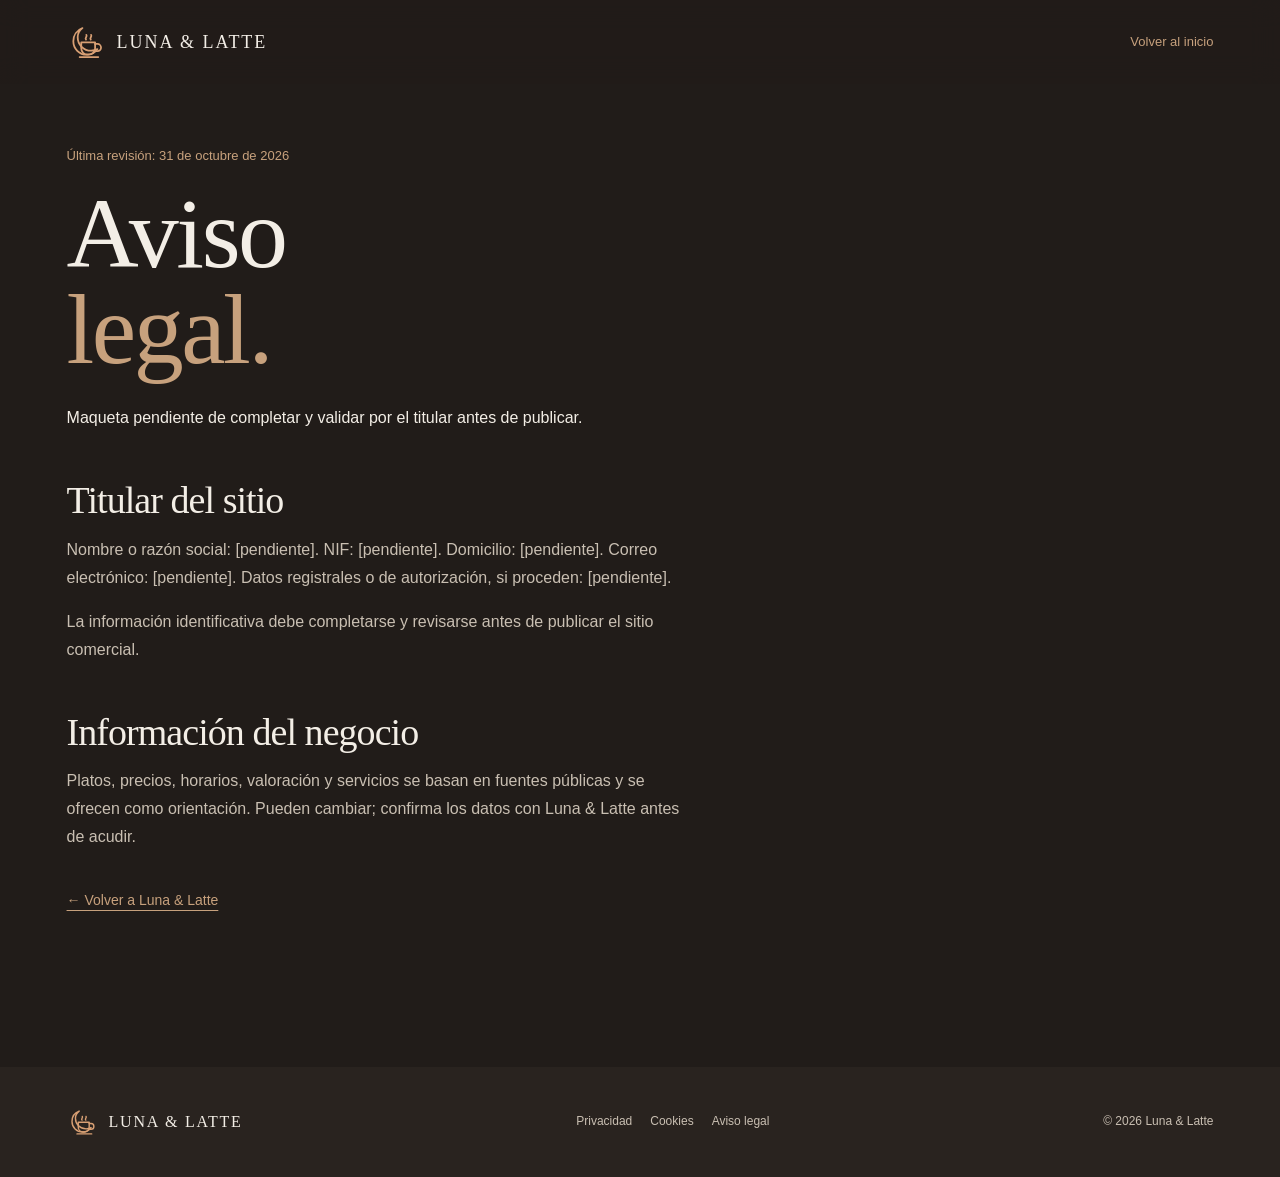
<file: aviso-legal.html>
<!doctype html>
<html lang="es"><head><meta charset="utf-8"><meta name="viewport" content="width=device-width,initial-scale=1"><meta name="theme-color" content="#211c19"><title>Aviso legal — Luna & Latte</title><link rel="icon" href="logo-moon-cup.svg"><link rel="stylesheet" href="styles.css"></head>
<body><a class="skip" href="#legal">Saltar al contenido</a><header class="topbar is-solid"><a class="brand" href="index.html"><img class="brand-mark" src="logo-moon-cup.svg" alt=""><span>LUNA <i>&</i> LATTE</span></a><a class="nav-cta" href="index.html">Volver al inicio</a></header>
<main class="legal-page section" id="legal"><p class="legal-date">Última revisión: 31 de octubre de 2026</p><h1>Aviso<br><em>legal.</em></h1><p class="legal-note">Maqueta pendiente de completar y validar por el titular antes de publicar.</p>
<h2>Titular del sitio</h2><p>Nombre o razón social: [pendiente]. NIF: [pendiente]. Domicilio: [pendiente]. Correo electrónico: [pendiente]. Datos registrales o de autorización, si proceden: [pendiente].</p><p>La información identificativa debe completarse y revisarse antes de publicar el sitio comercial.</p>
<h2>Información del negocio</h2><p>Platos, precios, horarios, valoración y servicios se basan en fuentes públicas y se ofrecen como orientación. Pueden cambiar; confirma los datos con Luna & Latte antes de acudir.</p><a class="text-link" href="index.html">← Volver a Luna & Latte</a></main>
<footer><a class="brand" href="index.html"><img class="brand-mark" src="logo-moon-cup.svg" alt=""><span>LUNA <i>&</i> LATTE</span></a><div class="legal-links"><a href="privacidad.html">Privacidad</a><a href="cookies.html">Cookies</a><a href="aviso-legal.html">Aviso legal</a></div><small>© <span id="year">2026</span> Luna & Latte</small></footer></body></html>
</file>
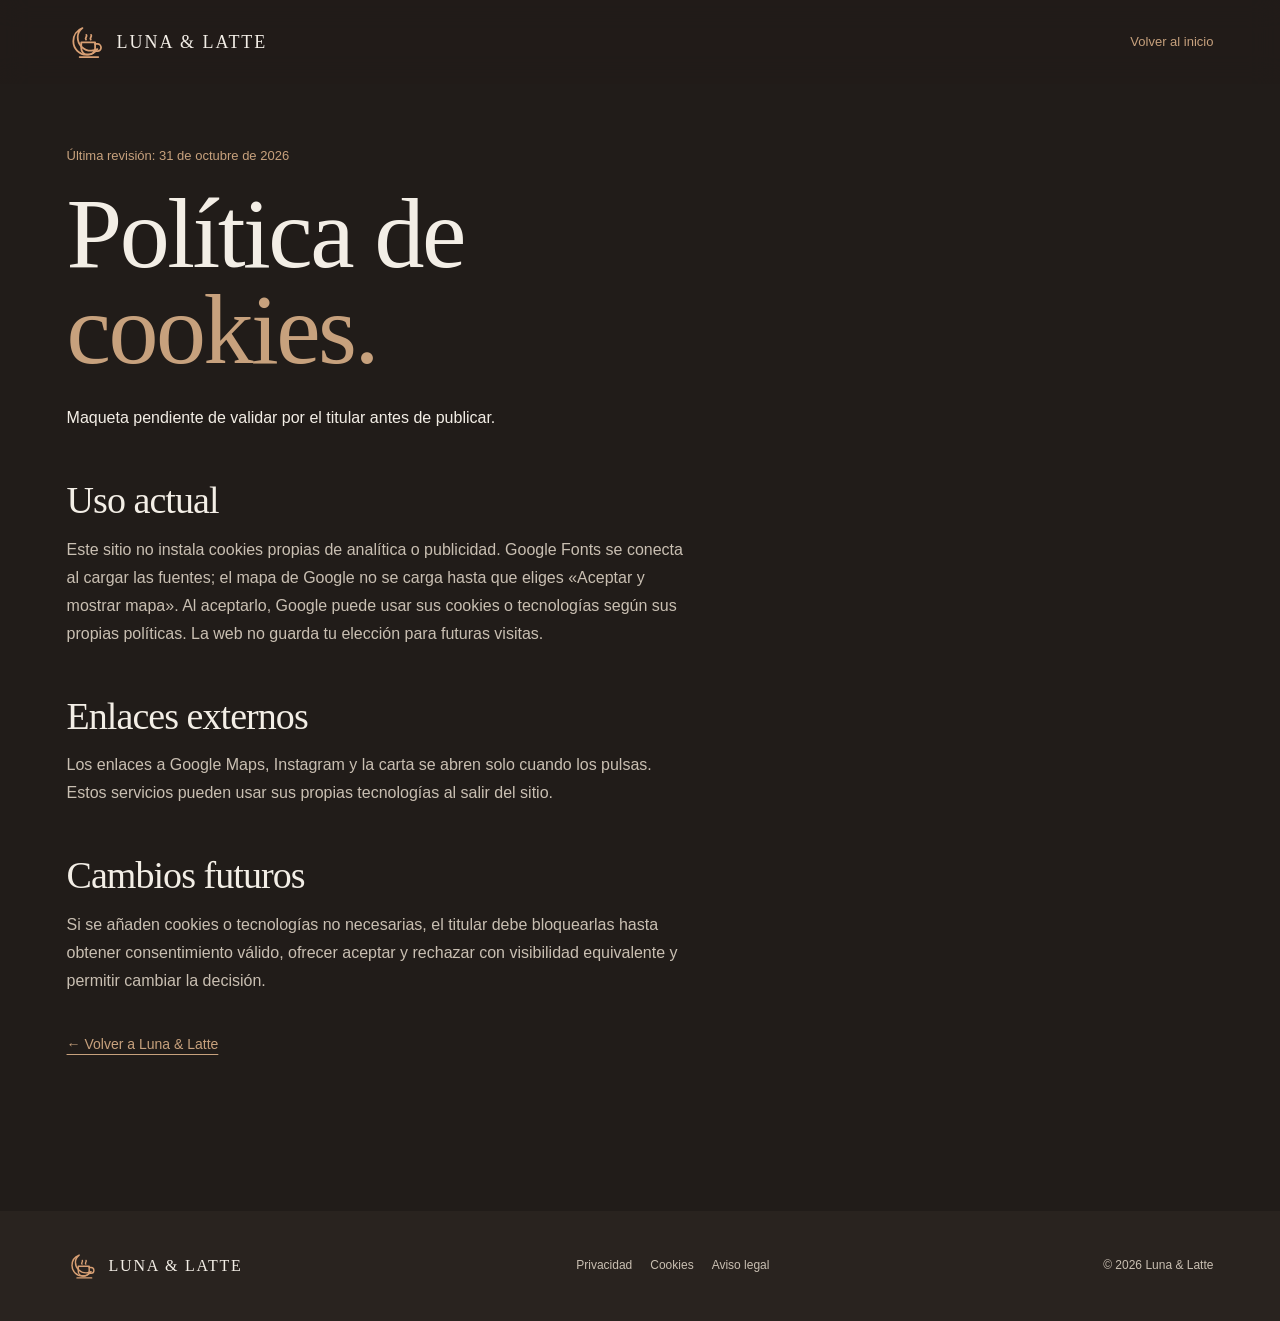
<file: cookies.html>
<!doctype html>
<html lang="es"><head><meta charset="utf-8"><meta name="viewport" content="width=device-width,initial-scale=1"><meta name="theme-color" content="#211c19"><title>Cookies — Luna & Latte</title><link rel="icon" href="logo-moon-cup.svg"><link rel="stylesheet" href="styles.css"></head>
<body><a class="skip" href="#legal">Saltar al contenido</a><header class="topbar is-solid"><a class="brand" href="index.html"><img class="brand-mark" src="logo-moon-cup.svg" alt=""><span>LUNA <i>&</i> LATTE</span></a><a class="nav-cta" href="index.html">Volver al inicio</a></header>
<main class="legal-page section" id="legal"><p class="legal-date">Última revisión: 31 de octubre de 2026</p><h1>Política de<br><em>cookies.</em></h1><p class="legal-note">Maqueta pendiente de validar por el titular antes de publicar.</p>
<h2>Uso actual</h2><p>Este sitio no instala cookies propias de analítica o publicidad. Google Fonts se conecta al cargar las fuentes; el mapa de Google no se carga hasta que eliges «Aceptar y mostrar mapa». Al aceptarlo, Google puede usar sus cookies o tecnologías según sus propias políticas. La web no guarda tu elección para futuras visitas.</p>
<h2>Enlaces externos</h2><p>Los enlaces a Google Maps, Instagram y la carta se abren solo cuando los pulsas. Estos servicios pueden usar sus propias tecnologías al salir del sitio.</p>
<h2>Cambios futuros</h2><p>Si se añaden cookies o tecnologías no necesarias, el titular debe bloquearlas hasta obtener consentimiento válido, ofrecer aceptar y rechazar con visibilidad equivalente y permitir cambiar la decisión.</p><a class="text-link" href="index.html">← Volver a Luna & Latte</a></main>
<footer><a class="brand" href="index.html"><img class="brand-mark" src="logo-moon-cup.svg" alt=""><span>LUNA <i>&</i> LATTE</span></a><div class="legal-links"><a href="privacidad.html">Privacidad</a><a href="cookies.html">Cookies</a><a href="aviso-legal.html">Aviso legal</a></div><small>© <span id="year">2026</span> Luna & Latte</small></footer></body></html>
</file>
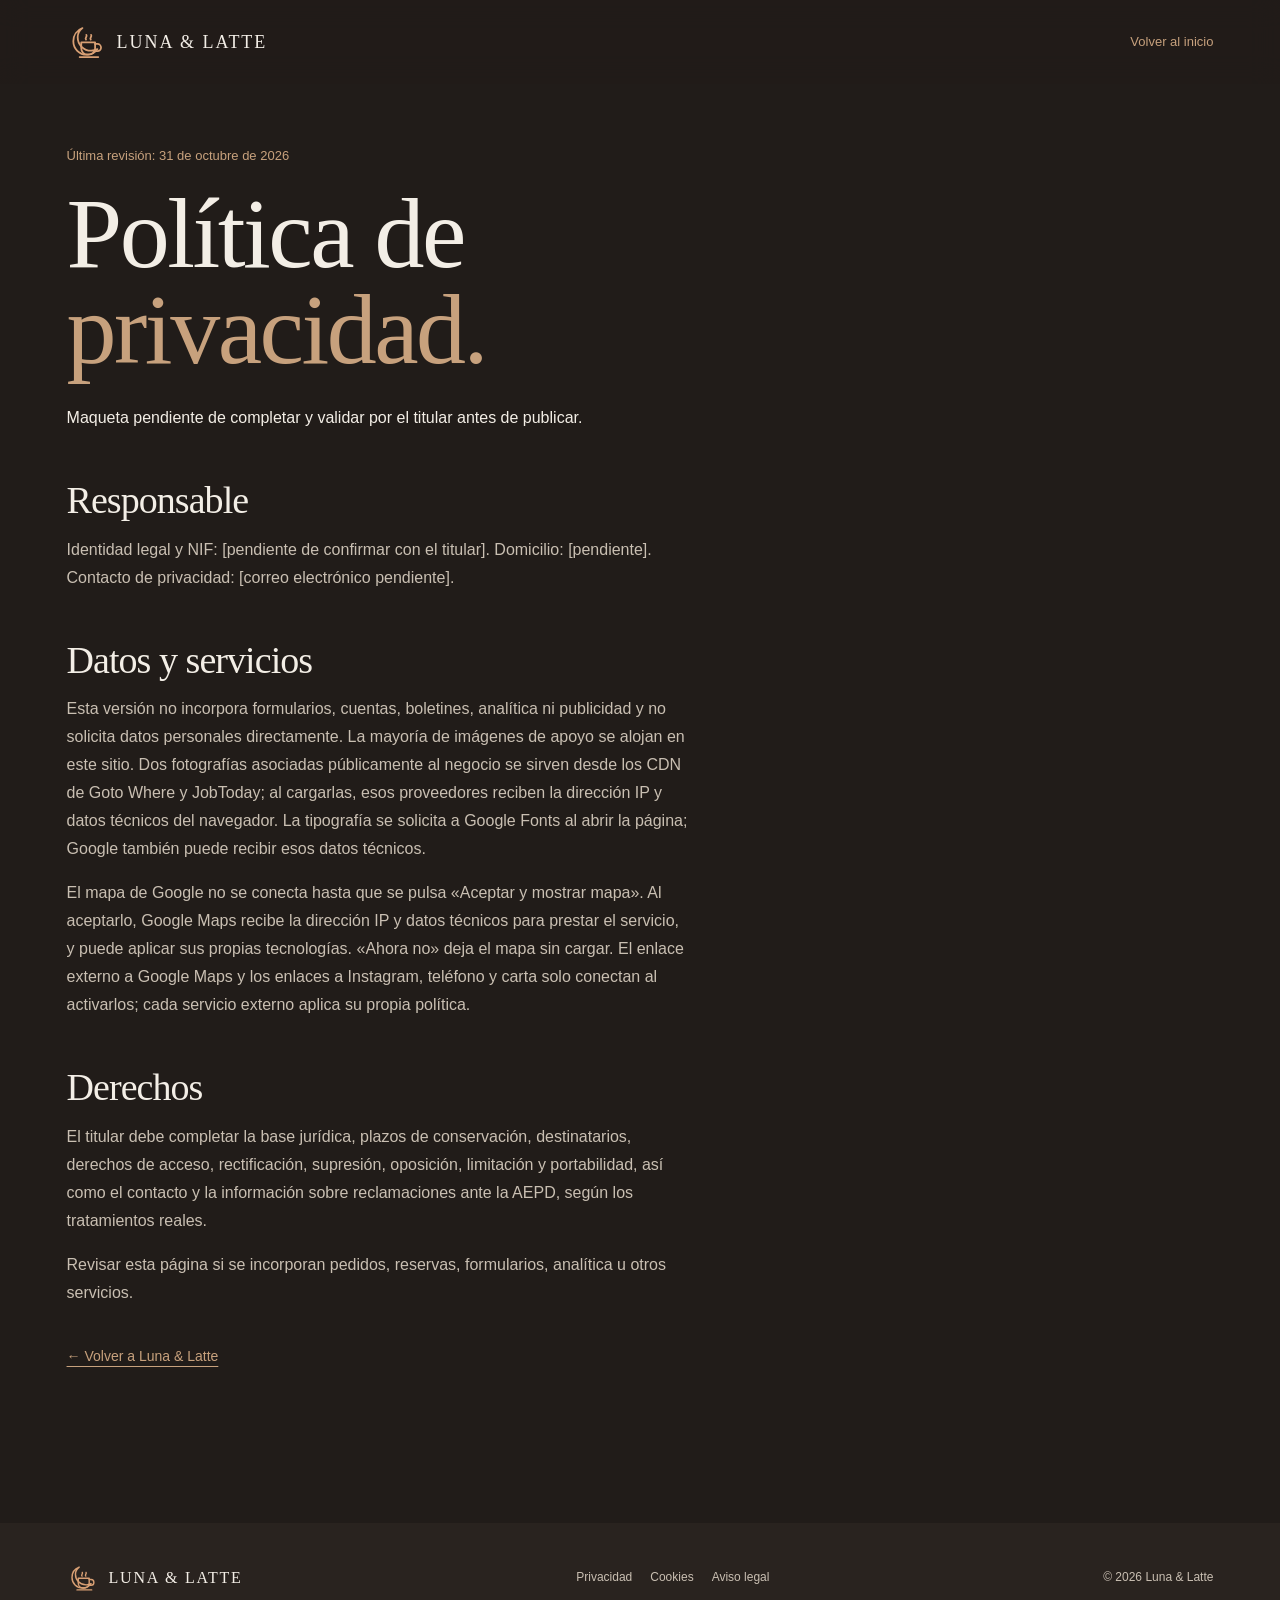
<file: privacidad.html>
<!doctype html>
<html lang="es"><head><meta charset="utf-8"><meta name="viewport" content="width=device-width,initial-scale=1"><meta name="theme-color" content="#211c19"><title>Privacidad — Luna & Latte</title><link rel="icon" href="logo-moon-cup.svg"><link rel="stylesheet" href="styles.css"></head>
<body><a class="skip" href="#legal">Saltar al contenido</a><header class="topbar is-solid"><a class="brand" href="index.html"><img class="brand-mark" src="logo-moon-cup.svg" alt=""><span>LUNA <i>&</i> LATTE</span></a><a class="nav-cta" href="index.html">Volver al inicio</a></header>
<main class="legal-page section" id="legal"><p class="legal-date">Última revisión: 31 de octubre de 2026</p><h1>Política de<br><em>privacidad.</em></h1><p class="legal-note">Maqueta pendiente de completar y validar por el titular antes de publicar.</p>
<h2>Responsable</h2><p>Identidad legal y NIF: [pendiente de confirmar con el titular]. Domicilio: [pendiente]. Contacto de privacidad: [correo electrónico pendiente].</p>
<h2>Datos y servicios</h2><p>Esta versión no incorpora formularios, cuentas, boletines, analítica ni publicidad y no solicita datos personales directamente. La mayoría de imágenes de apoyo se alojan en este sitio. Dos fotografías asociadas públicamente al negocio se sirven desde los CDN de Goto Where y JobToday; al cargarlas, esos proveedores reciben la dirección IP y datos técnicos del navegador. La tipografía se solicita a Google Fonts al abrir la página; Google también puede recibir esos datos técnicos.</p><p>El mapa de Google no se conecta hasta que se pulsa «Aceptar y mostrar mapa». Al aceptarlo, Google Maps recibe la dirección IP y datos técnicos para prestar el servicio, y puede aplicar sus propias tecnologías. «Ahora no» deja el mapa sin cargar. El enlace externo a Google Maps y los enlaces a Instagram, teléfono y carta solo conectan al activarlos; cada servicio externo aplica su propia política.</p>
<h2>Derechos</h2><p>El titular debe completar la base jurídica, plazos de conservación, destinatarios, derechos de acceso, rectificación, supresión, oposición, limitación y portabilidad, así como el contacto y la información sobre reclamaciones ante la AEPD, según los tratamientos reales.</p><p>Revisar esta página si se incorporan pedidos, reservas, formularios, analítica u otros servicios.</p><a class="text-link" href="index.html">← Volver a Luna & Latte</a></main>
<footer><a class="brand" href="index.html"><img class="brand-mark" src="logo-moon-cup.svg" alt=""><span>LUNA <i>&</i> LATTE</span></a><div class="legal-links"><a href="privacidad.html">Privacidad</a><a href="cookies.html">Cookies</a><a href="aviso-legal.html">Aviso legal</a></div><small>© <span id="year">2026</span> Luna & Latte</small></footer></body></html>
</file>
<file: styles.css>
/* ==========================================================
   Luna & Latte — hoja de estilos
   Paleta: noche + Tobacco Brown / cobre + papel
   Las animaciones solo se activan con la clase .motion
   (la pone el <head> si la persona no pide "reducir movimiento").
   ========================================================== */
:root{
  color-scheme:dark;
  --night:#211c19;--night-soft:#29231f;--night-lift:#342b25;
  --ink:#f3eee6;--muted:#c9bfb2;--quiet:#a89b8d;
  --tobacco:#9a7352;--copper:#c7a17d;--paper:#f4efe6;
  --line:#f3eee61f;
  --display:"Italiana",Georgia,serif;--body:"DM Sans",Arial,sans-serif;
  --margin:clamp(22px,5.2vw,78px);
  --ease-out:cubic-bezier(.22,1,.36,1);--ease-expo:cubic-bezier(.16,1,.3,1);--ease-in-out:cubic-bezier(.76,0,.24,1);
  --t-press:140ms;--t-hover:220ms;
  --radius:clamp(22px,3vw,44px);
}
/* Secciones sobre papel: reasigna los tokens y todo se adapta */
.theme-paper{
  color-scheme:light;
  --ink:#211c19;--muted:#5d5045;--quiet:#6f6154;--copper:#7a5636;--line:#211c1926;
  background:var(--paper);color:var(--ink);
}
*{box-sizing:border-box}
html{scroll-behavior:smooth;background:var(--night)}
html.smooth{scroll-behavior:auto}
html.is-loading,html.is-menu-open{overflow:hidden}
body{margin:0;background:var(--night);color:var(--ink);font:16px/1.65 var(--body);-webkit-font-smoothing:antialiased;overflow-x:clip}
::selection{background:var(--copper);color:var(--night)}
a{color:inherit;text-decoration:none;text-underline-offset:.22em}
button{font:inherit}
img{max-width:100%}
h1,h2,h3,h4,p,figure,blockquote{margin-top:0}
.sr-only{position:absolute;width:1px;height:1px;overflow:hidden;clip:rect(0 0 0 0);white-space:nowrap}
.skip{position:absolute;z-index:200;left:12px;top:-60px;padding:12px 18px;background:var(--paper);color:var(--night)}
.skip:focus{top:12px}
:focus-visible{outline:2px solid var(--copper);outline-offset:4px}

/* ---------- Intro (carga) ---------- */
.loader{position:fixed;inset:0;z-index:100;display:none;place-items:center;background:var(--night);color:var(--ink)}
.motion .loader{display:grid;animation:loader-failsafe .01s linear 6.5s forwards}
.loader-inner{display:grid;justify-items:center;gap:26px;transition:opacity .45s ease,transform .6s var(--ease-in-out)}
.loader svg{width:96px;height:96px;stroke:var(--copper);overflow:visible}
.loader svg path{stroke-dasharray:1;stroke-dashoffset:1;animation:draw 1.2s var(--ease-in-out) forwards}
.loader svg path:nth-child(2){animation-delay:.12s}
.loader svg path:nth-child(3){animation-delay:.24s}
.loader svg path:nth-child(4){animation-delay:.4s}
.loader-word{font:18px/1 var(--display);letter-spacing:.34em;opacity:0;transform:translateY(8px);animation:fade-up .8s var(--ease-out) .55s forwards}
.loader-word i{font-style:normal;color:var(--copper)}
.loader.is-done{clip-path:inset(0 0 100% 0);transition:clip-path 1s var(--ease-in-out) .12s}
.loader.is-done .loader-inner{opacity:0;transform:translateY(-14px)}
@keyframes draw{to{stroke-dashoffset:0}}
@keyframes fade-up{to{opacity:1;transform:none}}
@keyframes loader-failsafe{to{visibility:hidden;opacity:0}}

/* ---------- Progreso y cursor ---------- */
.progress{position:fixed;z-index:70;left:0;top:0;right:0;height:2px;background:var(--copper);transform:scaleX(0);transform-origin:0 50%;pointer-events:none}
.cursor{position:fixed;z-index:90;left:0;top:0;width:34px;height:34px;margin:-17px 0 0 -17px;border:1px solid #c7a17da6;border-radius:50%;pointer-events:none;opacity:0;transition:opacity .3s ease,width .4s var(--ease-out),height .4s var(--ease-out),margin .4s var(--ease-out),background-color .3s ease}
.cursor.is-on{opacity:1}
.cursor.is-active{width:62px;height:62px;margin:-31px 0 0 -31px;background:#c7a17d26}
@media(hover:none),(pointer:coarse){.cursor{display:none}}

/* ---------- Cabecera ---------- */
.topbar{height:84px;position:fixed;z-index:60;inset:0 0 auto;display:flex;align-items:center;justify-content:space-between;gap:24px;padding:0 var(--margin);color:var(--ink);transition:transform .7s var(--ease-expo),background-color .4s ease,backdrop-filter .4s ease}
.topbar.is-solid{background:#211c19d9;-webkit-backdrop-filter:blur(14px);backdrop-filter:blur(14px)}
.topbar.is-hidden{transform:translateY(-100%)}
.brand{display:inline-flex;align-items:center;gap:12px;font:18px/1 var(--display);letter-spacing:.11em}
.brand i{font-style:normal}
.brand-mark{width:38px;height:38px;filter:brightness(0) saturate(100%) invert(71%) sepia(20%) saturate(711%) hue-rotate(344deg) brightness(89%);transition:transform .9s var(--ease-expo)}
.brand:hover .brand-mark{transform:rotate(-12deg) scale(1.06)}
.topnav{display:flex;gap:clamp(22px,3.2vw,48px);font-size:13px;color:var(--muted);margin-left:auto}
.topnav a,.nav-cta,.menu-overlay-foot a{position:relative}
.topnav a::after{content:"";position:absolute;left:0;right:0;bottom:-5px;height:1px;background:var(--copper);transform:scaleX(0);transform-origin:right;transition:transform .5s var(--ease-expo)}
.topnav a:hover{color:var(--ink)}
.topnav a:hover::after{transform:scaleX(1);transform-origin:left}
.nav-cta{font-size:13px;color:var(--copper);padding:12px 0 12px 22px;display:inline-block;transition:transform .35s var(--ease-out)}
.nav-cta span{display:inline-block;margin-left:9px;transition:transform .4s var(--ease-out)}
.nav-cta:hover span{transform:translate(3px,-3px)}
.menu-toggle{display:none;width:46px;height:46px;border:0;background:none;color:var(--ink);cursor:pointer;position:relative;z-index:2}
.menu-toggle i{position:absolute;left:11px;right:11px;height:1px;background:currentColor;transition:transform .5s var(--ease-expo),top .5s var(--ease-expo)}
.menu-toggle i:first-child{top:19px}
.menu-toggle i:last-child{top:26px}
.is-menu-open .menu-toggle i:first-child{top:22px;transform:rotate(45deg)}
.is-menu-open .menu-toggle i:last-child{top:22px;transform:rotate(-45deg)}
.is-menu-open .topbar{transform:none;background:transparent;-webkit-backdrop-filter:none;backdrop-filter:none}

/* Menú móvil a pantalla completa */
.menu-overlay{position:fixed;inset:0;z-index:55;display:flex;flex-direction:column;justify-content:center;gap:48px;padding:110px var(--margin) 40px;background:var(--night);visibility:hidden;clip-path:inset(0 0 100% 0);transition:clip-path .9s var(--ease-in-out),visibility 0s linear .9s}
.is-menu-open .menu-overlay{visibility:visible;clip-path:inset(0);transition:clip-path .9s var(--ease-in-out),visibility 0s}
.menu-overlay nav{display:grid;gap:6px}
.menu-overlay nav a{display:block;overflow:hidden;font:400 clamp(46px,13vw,84px)/1.1 var(--display);letter-spacing:-.02em}
.menu-overlay nav a span{display:block;transform:translateY(110%);transition:transform .9s var(--ease-expo)}
.is-menu-open .menu-overlay nav a span{transform:none;transition-delay:calc(.25s + var(--n,0)*.08s)}
.menu-overlay nav a:nth-child(2) span{--n:1}
.menu-overlay nav a:nth-child(3) span{--n:2}
.menu-overlay-foot{display:flex;flex-wrap:wrap;gap:14px 28px;font-size:14px;color:var(--copper)}
@media(max-width:820px){
  .topnav{display:none}
  .menu-toggle{display:block}
  .nav-cta{margin-left:auto;padding-left:0}
}
@media(max-width:560px){.nav-cta{display:none}.menu-toggle{margin-left:auto}}

/* ---------- Botones y enlaces ---------- */
.button{min-height:52px;display:inline-flex;justify-content:center;align-items:center;gap:17px;padding:0 24px;border:0;border-radius:999px;background:var(--paper);color:var(--night);font-size:13px;font-weight:600;cursor:pointer;transition:transform .35s var(--ease-out),background-color var(--t-hover) ease,color var(--t-hover) ease}
.button:active{transform:scale(.97)}
.button:hover{background:var(--copper)}
.button span{font-size:18px;display:inline-block;transition:transform .4s var(--ease-out)}
.button:hover span{transform:translateY(2px)}
.quiet-link{font-size:13px;color:var(--muted);text-decoration:underline;text-decoration-color:#c9bfb250;text-underline-offset:5px;transition:color var(--t-hover) ease}
.quiet-link:hover,.text-link:hover,.footer-social a:hover,.legal-links a:hover{color:var(--copper)}
.text-link{display:inline-flex;gap:10px;align-items:center;margin-top:23px;color:var(--copper);font-size:14px;text-decoration:underline;text-underline-offset:5px;transition:color var(--t-hover) ease}
.theme-paper .text-link:hover{color:var(--tobacco)}
.fineprint{font-size:13px;line-height:1.6;color:var(--quiet);margin:20px 0 0;max-width:54ch}

/* ---------- Revelados (solo con .motion) ---------- */
.ln{display:block;overflow:hidden;padding:.08em 0 .14em;margin:-.08em 0 -.14em}
.ln>span{display:block}
.motion .ln>span{transform:translateY(112%);transition:transform 1.25s var(--ease-expo)}
.motion .reveal-lines.is-in .ln>span{transform:none}
.motion .reveal-lines .ln:nth-child(2)>span{transition-delay:.1s}
.motion .reveal-lines .ln:nth-child(3)>span{transition-delay:.2s}
.motion [data-reveal]{opacity:0;transform:translateY(30px);transition:opacity .9s var(--ease-out) var(--d,0ms),transform 1.15s var(--ease-expo) var(--d,0ms)}
.motion [data-reveal].is-in{opacity:1;transform:none}
.motion .shutter{clip-path:inset(0 0 calc(100% - 2px) 0);transition:clip-path 1.3s var(--ease-in-out)}
.motion .shutter.is-in{clip-path:inset(0)}
.motion .shutter>img{scale:1.4}
.motion .shutter.is-in>img{scale:1.15}
.motion .w{opacity:.18;transition:opacity .55s ease}
.motion .w.on{opacity:1}

/* ---------- Hero ---------- */
.hero{min-height:100svh;position:relative;display:grid;grid-template-columns:1.08fr .92fr;align-items:center;gap:3.5vw;padding:128px var(--margin) 84px;overflow:hidden;background:var(--night)}
.hero-copy{position:relative;z-index:2;will-change:transform}
.hero-place{margin:0 0 28px;font-size:12px;letter-spacing:.06em;color:var(--copper)}
.hero h1{font:400 clamp(60px,9vw,148px)/.9 var(--display);letter-spacing:-.03em;margin:0 0 30px;text-wrap:balance}
.hero h1 em,h2 em{color:var(--copper);font-style:normal}
.hero h1 .line{display:block;overflow:hidden;padding:.1em 0 .14em;margin:-.1em 0 -.14em}
.hero h1 [data-line]{display:block}
.intro{font-size:clamp(17px,1.4vw,20px);line-height:1.55;color:var(--muted);max-width:34ch;margin:0 0 30px}
.hero-actions{display:flex;align-items:center;gap:26px}
.hero-proof{display:flex;align-items:center;gap:14px;margin-top:44px}
.hero-proof>span{color:var(--copper);letter-spacing:.15em}
.hero-proof p{font-size:12px;line-height:1.55;color:var(--muted);margin:0}
.hero-proof strong{font-weight:500;color:var(--ink)}
.hero-proof a{color:var(--muted);text-decoration:underline;text-underline-offset:3px}
.hero-photo{position:relative;margin:0;height:min(76svh,720px);min-height:440px;overflow:hidden;border-radius:var(--radius) var(--radius) 0 0}
.hero-photo>img,.menu-image>img,.hp-photo>img{position:absolute;inset:0;width:100%;height:100%;object-fit:cover;display:block;filter:brightness(.82) saturate(.84);scale:1.15;transition:scale 1.6s var(--ease-expo);will-change:transform}
.hero-photo figcaption{position:absolute;z-index:1;left:0;right:0;bottom:0;display:flex;justify-content:space-between;padding:12px 18px;font-size:12px;background:var(--night);color:var(--ink)}
.hero-seal{position:absolute;z-index:3;right:22px;bottom:64px;width:clamp(88px,8vw,124px);aspect-ratio:1;display:grid;place-items:center;border-radius:50%;background:var(--night);color:var(--copper)}
.hero-seal svg{position:absolute;inset:0;width:100%;height:100%;animation:spin 26s linear infinite;overflow:visible}
.hero-seal text{font:9.5px var(--body);letter-spacing:.14em;fill:currentColor}
.hero-seal img{width:34%;filter:brightness(0) saturate(100%) invert(71%) sepia(20%) saturate(711%) hue-rotate(344deg) brightness(89%)}
@keyframes spin{to{transform:rotate(360deg)}}
.scroll-hint{position:absolute;z-index:2;left:var(--margin);bottom:30px;display:flex;align-items:center;gap:14px;font-size:11px;letter-spacing:.2em;text-transform:uppercase;color:var(--quiet)}
.scroll-hint i{display:block;width:1px;height:46px;background:linear-gradient(var(--copper),transparent);transform-origin:top;animation:hint 2.2s var(--ease-in-out) infinite}
@keyframes hint{0%{transform:scaleY(0)}50%{transform:scaleY(1)}100%{transform:scaleY(1);opacity:0}}
/* Entrada del hero tras la intro */
.motion .hero [data-hero]{opacity:0;transform:translateY(26px);transition:opacity .9s var(--ease-out) calc(.45s + var(--i,0)*.1s),transform 1.1s var(--ease-expo) calc(.45s + var(--i,0)*.1s)}
.motion .hero [data-line]{transform:translateY(112%);transition:transform 1.3s var(--ease-expo) calc(.3s + var(--l,0)*.13s)}
.motion .hero-photo{clip-path:inset(100% 0 0 0);transition:clip-path 1.5s var(--ease-in-out) .35s}
.motion .hero-photo>img{scale:1.45;transition:scale 2.2s var(--ease-expo) .35s}
.motion .hero-seal,.motion .scroll-hint{opacity:0;transition:opacity 1s ease 1.5s}
.motion.is-ready .hero [data-hero]{opacity:1;transform:none}
.motion.is-ready .hero [data-line]{transform:none}
.motion.is-ready .hero-photo{clip-path:inset(0)}
.motion.is-ready .hero-photo>img{scale:1.15}
.motion.is-ready .hero-seal,.motion.is-ready .scroll-hint{opacity:1}
.is-scrolled .scroll-hint{opacity:0!important;transition-delay:0s!important}

/* ---------- Marquesina ---------- */
.ticker{height:clamp(72px,8vw,104px);display:flex;align-items:center;justify-content:center;overflow:hidden;background:var(--night-soft);border-block:1px solid var(--line)}
.ticker-track{display:flex;width:max-content}
.ticker-group{display:flex;align-items:center;gap:clamp(20px,3vw,48px);font:clamp(22px,2.6vw,38px)/1 var(--display);letter-spacing:.02em;color:var(--muted);white-space:nowrap}
.ticker-group i{font-style:normal;font-size:.7em;color:var(--copper)}
.motion .ticker{justify-content:flex-start}
.motion .ticker-group{padding-right:clamp(20px,3vw,48px)}
.motion .ticker-group::after{content:"·";font-size:.7em;color:var(--copper)}

/* ---------- Secciones ---------- */
.section{padding:clamp(92px,12vw,168px) var(--margin)}
.section h2,.hscroll h2{font:400 clamp(48px,6.6vw,104px)/.98 var(--display);letter-spacing:-.025em;text-wrap:balance;margin:0}
.section-head>p{max-width:40ch;color:var(--muted);font-size:17px;line-height:1.7;margin:0 0 5px}

/* Frase que se ilumina al hacer scroll */
.statement{background:var(--night);padding-block:clamp(110px,16vw,230px)}
.statement-text,.review-section blockquote{font:400 clamp(30px,4.6vw,72px)/1.16 var(--display);letter-spacing:-.02em;text-wrap:balance;max-width:19em;margin:0 auto}
.statement-text{margin:0}

/* Carta (sobre papel) */
.menu-section{position:relative;z-index:2;border-radius:var(--radius) var(--radius) 0 0;margin-top:calc(var(--radius) * -1);padding-top:clamp(100px,13vw,180px)}
.section-head{display:grid;grid-template-columns:1fr .72fr;align-items:end;gap:5vw;margin:0 0 70px}
.menu-stage{display:grid;grid-template-columns:.86fr 1fr;gap:clamp(38px,9vw,132px);align-items:center}
.menu-image{height:clamp(450px,51vw,700px);position:relative;margin:0;overflow:hidden;border-radius:var(--radius) var(--radius) 0 0}
.menu-image>img{object-position:center 55%}
.menu-image figcaption,.hp-photo figcaption{position:absolute;z-index:1;bottom:20px;left:22px;color:#fff;font-size:13px;text-shadow:0 1px 14px #0008}
.menu-content h3{font:400 clamp(32px,3vw,44px)/1.1 var(--display);margin:0 0 20px}
.dish{position:relative;display:flex;justify-content:space-between;align-items:flex-start;gap:20px;padding:20px 0 19px;transition:padding-left .6s var(--ease-expo)}
.dish::before{content:"";position:absolute;left:0;right:0;top:0;height:1px;background:var(--line);transform-origin:left}
.motion .dish::before{transform:scaleX(0);transition:transform 1.4s var(--ease-expo) var(--d,0ms)}
.motion .dish.is-in::before{transform:none}
.dish h4{font:500 16px/1.45 var(--body);margin:0 0 4px;transition:color .3s ease}
.dish p{font-size:14px;line-height:1.5;color:var(--muted);margin:0}
.dish>b{font-size:14px;font-weight:500;color:var(--copper);white-space:nowrap;padding-top:2px}
@media(hover:hover){.dish:hover{padding-left:14px}.dish:hover h4{color:var(--copper)}}
.menu-foot{display:grid;grid-template-columns:50px 1fr auto;gap:20px;align-items:start;margin:72px 0 0;padding-top:25px;border-top:1px solid var(--line)}
.menu-foot>span{color:var(--copper);font:20px var(--display)}
.menu-foot p{max-width:62ch;color:var(--muted);margin:0;font-size:15px}
.menu-foot>a{font-size:13px;color:var(--copper);text-decoration:underline;text-underline-offset:5px}

/* ---------- El lugar: recorrido horizontal ---------- */
.hscroll{position:relative;z-index:3;background:var(--night-soft);border-radius:var(--radius) var(--radius) 0 0;margin-top:calc(var(--radius) * -1)}
.htrack{display:grid;gap:clamp(46px,8vw,90px);padding:clamp(100px,13vw,170px) var(--margin) clamp(80px,10vw,140px)}
.hp-title p{max-width:30ch;margin:24px 0 0;color:var(--muted);font-size:17px}
.hp-photo{position:relative;margin:0;overflow:hidden;aspect-ratio:5/4;width:100%;max-width:760px;border-radius:var(--radius) var(--radius) 0 0}
.hp-photo>img{object-position:55% center}
.amenities{display:grid;gap:4px}
.amenities span{font:400 clamp(44px,6vw,84px)/1.08 var(--display);letter-spacing:-.02em}
.amenities span:nth-child(2){color:var(--copper);padding-left:.8em}
.hp-tall{aspect-ratio:4/5;max-width:520px}
.hprogress{display:none}
/* Modo horizontal (lo activa el JS en pantallas anchas) */
.hscroll.hs-on .hsticky{position:sticky;top:0;height:100vh;height:100dvh;overflow:hidden}
.hs-on .htrack{display:flex;align-items:center;gap:clamp(70px,9vw,150px);width:max-content;height:100%;padding:0 var(--margin) 0 calc(var(--margin) + 4vw);will-change:transform}
.hs-on .hp-title{flex:none;width:min(42vw,620px)}
.hs-on .hp-title-2{width:min(34vw,500px)}
.hs-on .hp-photo{flex:none;height:min(58vh,520px);width:auto;max-width:none;aspect-ratio:5/4}
.hs-on .hp-photo:nth-of-type(odd){align-self:flex-start;margin-top:15vh}
.hs-on .hp-photo.hp-tall{height:min(68vh,620px);aspect-ratio:4/5}
.hs-on .hp-note{flex:none;width:min(30vw,420px)}
.hs-on .hprogress{display:block;position:absolute;left:var(--margin);right:var(--margin);bottom:34px;height:1px;background:var(--line)}
.hs-on .hprogress span{display:block;height:100%;background:var(--copper);transform:scaleX(0);transform-origin:0 50%}

/* ---------- Reseña ---------- */
.review-section{min-height:420px;padding:clamp(90px,12vw,170px) var(--margin);display:flex;flex-direction:column;justify-content:center;align-items:center;text-align:center;background:var(--night)}
.review-mark{height:60px;color:var(--copper);font:96px/.8 var(--display)}
.review-section blockquote{max-width:20ch;margin:18px auto 22px}
.review-section>p{font-size:13px;color:var(--muted);margin:0 0 9px}
.review-section>a{font-size:13px;color:var(--copper);text-decoration:underline;text-underline-offset:5px}

/* ---------- Visita ---------- */
.visit-section{position:relative;z-index:2;background:var(--night-lift);border-radius:var(--radius) var(--radius) 0 0;margin-top:calc(var(--radius) * -1);padding-top:clamp(110px,14vw,190px);padding-bottom:clamp(92px,10vw,135px)}
.visit-head{display:flex;justify-content:space-between;align-items:end;gap:40px;margin-bottom:56px}
.visit-head>p{color:var(--muted);line-height:1.8;margin:0 0 7px}
.visit-layout{display:grid;grid-template-columns:1.18fr .82fr;gap:clamp(35px,6vw,90px);align-items:start}
.map-card{position:relative;min-height:460px;border-radius:var(--radius) var(--radius) 0 0;overflow:hidden}
.map-preview{position:absolute;inset:0;overflow:hidden}
.map-art,.map-art svg{width:100%;height:100%;display:block}
.map-consent{position:absolute;left:18px;bottom:52px;max-width:380px;padding:19px 20px;background:var(--paper);color:var(--night);border-radius:14px}
.map-consent p{font-size:13px;line-height:1.55;margin:0 0 12px}
.map-consent .button{min-height:44px;padding-inline:18px}
.map-decline{display:block;margin-top:13px;padding:0;border:0;background:none;color:#493e35;text-decoration:underline;text-underline-offset:4px;font-size:13px;cursor:pointer}
.map-link{position:absolute;left:18px;bottom:15px;z-index:2;color:var(--ink);font-size:13px;background:#211c19e8;padding:8px 14px;border-radius:999px}
.map-link:hover{color:var(--copper)}
.map-preview iframe{position:absolute;inset:0;width:100%;height:100%;border:0}
.visit-details{display:grid;gap:31px}
.visit-details>div>span,.takeaway>span,.hours>span,.visit-address>span{font-size:12px;letter-spacing:.06em;color:var(--copper)}
.visit-address h3{font:400 32px/1.2 var(--display);margin:10px 0}
.visit-address p,.visit-address a{font-size:15px;color:var(--muted);line-height:1.7}
.visit-address a{text-decoration:underline;text-underline-offset:4px;color:var(--copper)}
.hours dl{margin:14px 0 0}
.hours dl>div{display:flex;justify-content:space-between;gap:15px;padding:8px 0;border-bottom:1px solid #f3eee617;font-size:14px;transition:padding .5s var(--ease-expo)}
.hours dt{color:var(--muted)}
.hours dd{margin:0;text-align:right}
.hours .is-today{color:var(--ink)}
.hours .is-today dt{color:var(--ink)}
.hours .is-today dt::after{content:"Hoy";margin-left:10px;padding:2px 9px;border-radius:999px;background:var(--copper);color:var(--night);font-size:11px;font-weight:600}
.hours .fineprint{margin-top:12px}
.takeaway{padding-top:2px}
.takeaway p{margin:6px 0 0;color:var(--muted);font-size:15px}
.visit-actions{display:flex;gap:22px;align-items:center;margin-top:44px}

/* ---------- Cierre y pie ---------- */
.closing{padding:clamp(110px,15vw,210px) var(--margin);display:grid;justify-items:center;text-align:center;gap:34px;background:var(--night)}
.closing>img{width:64px;height:64px;filter:brightness(0) saturate(100%) invert(71%) sepia(20%) saturate(711%) hue-rotate(344deg) brightness(89%)}
.closing h2{font:400 clamp(50px,9.6vw,168px)/.92 var(--display);letter-spacing:-.03em;margin:0}
footer{min-height:110px;padding:26px var(--margin);display:flex;gap:24px;align-items:center;justify-content:space-between;background:var(--night-soft);color:var(--muted)}
footer .brand{font-size:16px;color:var(--ink)}
footer .brand-mark{width:30px;height:30px}
footer>p{font-size:13px;margin:0}
.legal-links,.footer-social{display:flex;gap:18px;font-size:12px}
footer>small{font-size:12px}

/* ---------- Páginas legales ---------- */
.legal-page{padding-top:145px;max-width:none;margin-inline:auto;min-height:72vh}
.legal-page>h1{font:400 clamp(54px,8vw,100px)/.96 var(--display);margin:18px 0 26px;letter-spacing:-.025em}
.legal-page>h1 em{font-style:normal;color:var(--copper)}
.legal-page>h2{font:400 clamp(26px,3vw,38px)/1.1 var(--display);margin:48px 0 14px}
.legal-page>p{max-width:70ch;color:var(--muted);font-size:16px;line-height:1.75}
.legal-page .legal-date{font-size:13px;color:var(--copper)}
.legal-page .legal-note{color:var(--ink)}
.legal-page>.text-link{margin-top:22px}

/* ---------- Adaptación ---------- */
@media(hover:hover) and (pointer:fine){
  .hero-photo:hover>img,.menu-image:hover>img,.hp-photo:hover>img{scale:1.2}
}
@media(max-width:900px){
  .hero{grid-template-columns:1fr;align-content:start;gap:40px;padding-top:122px}
  .hero-photo{height:58svh;min-height:380px}
  .scroll-hint{display:none}
  .section-head{gap:30px}
  .menu-stage{gap:45px}
  .visit-layout{grid-template-columns:1fr .82fr;gap:35px}
  .map-card{min-height:400px}
  footer{flex-wrap:wrap}
}
@media(max-width:640px){
  .hero{padding:112px 20px 54px;gap:34px}
  .hero h1{font-size:clamp(60px,16vw,84px)}
  .hero-actions{gap:21px}
  .hero-proof{margin-top:28px}
  .hero-photo{height:clamp(360px,108vw,500px);min-height:0}
  .hero-photo figcaption{font-size:11px;padding:11px 14px}
  .hero-seal{width:84px;right:16px;bottom:58px}
  .section{padding:86px 22px}
  .section-head{display:block;margin-bottom:39px}
  .section-head>p{margin-top:23px;font-size:16px}
  .menu-stage{grid-template-columns:1fr;gap:33px}
  .menu-image{height:clamp(360px,105vw,460px)}
  .menu-content h3{font-size:34px}
  .dish{padding:17px 0 15px;gap:12px}
  .dish h4{font-size:15px}.dish p,.dish>b{font-size:13px}
  .menu-foot{grid-template-columns:32px 1fr;gap:14px;margin-top:47px}
  .menu-foot p{font-size:14px}
  .menu-foot>a{grid-column:2}
  .htrack{padding-inline:22px}
  .amenities span{font-size:clamp(46px,14vw,66px)}
  .visit-head{display:block;margin-bottom:34px}
  .visit-head>p{margin-top:20px}
  .visit-layout{grid-template-columns:1fr;gap:34px}
  .map-card{min-height:380px}
  .map-consent{left:12px;right:12px;bottom:52px;padding:15px}
  .visit-details{gap:26px}
  .visit-actions{margin-top:30px}
  .closing{padding-inline:22px}
  footer{padding:26px 22px;display:grid;grid-template-columns:1fr 1fr;gap:18px 12px}
  footer>.brand{grid-column:1/2}
  footer>p{grid-column:2;text-align:right;font-size:12px}
  .legal-links{grid-column:1/-1;justify-content:space-between;padding-top:15px;border-top:1px solid #f3eee61b}
  .footer-social{grid-column:1/-1;justify-content:space-between;font-size:13px}
  footer>small{grid-column:1/-1;text-align:center;padding-top:4px}
  .legal-page{padding-top:115px}
  .legal-page>h2{margin-top:36px}
}
@media(prefers-reduced-motion:reduce){
  html{scroll-behavior:auto}
  *,*::before,*::after{animation:none!important;transition:none!important;scroll-behavior:auto!important}
  .hero-photo>img,.menu-image>img,.hp-photo>img{scale:1.02}
  .loader,.cursor,.scroll-hint{display:none!important}
}
@media(prefers-contrast:more){
  .hero-place,.visit-details>div>span,.takeaway>span,.hours>span,.visit-address>span{color:#f0caa5}
  .fineprint,.quiet-link,.dish p{color:#e0d8cf}
  .theme-paper .fineprint,.theme-paper .dish p{color:#3b3128}
}
</file>
